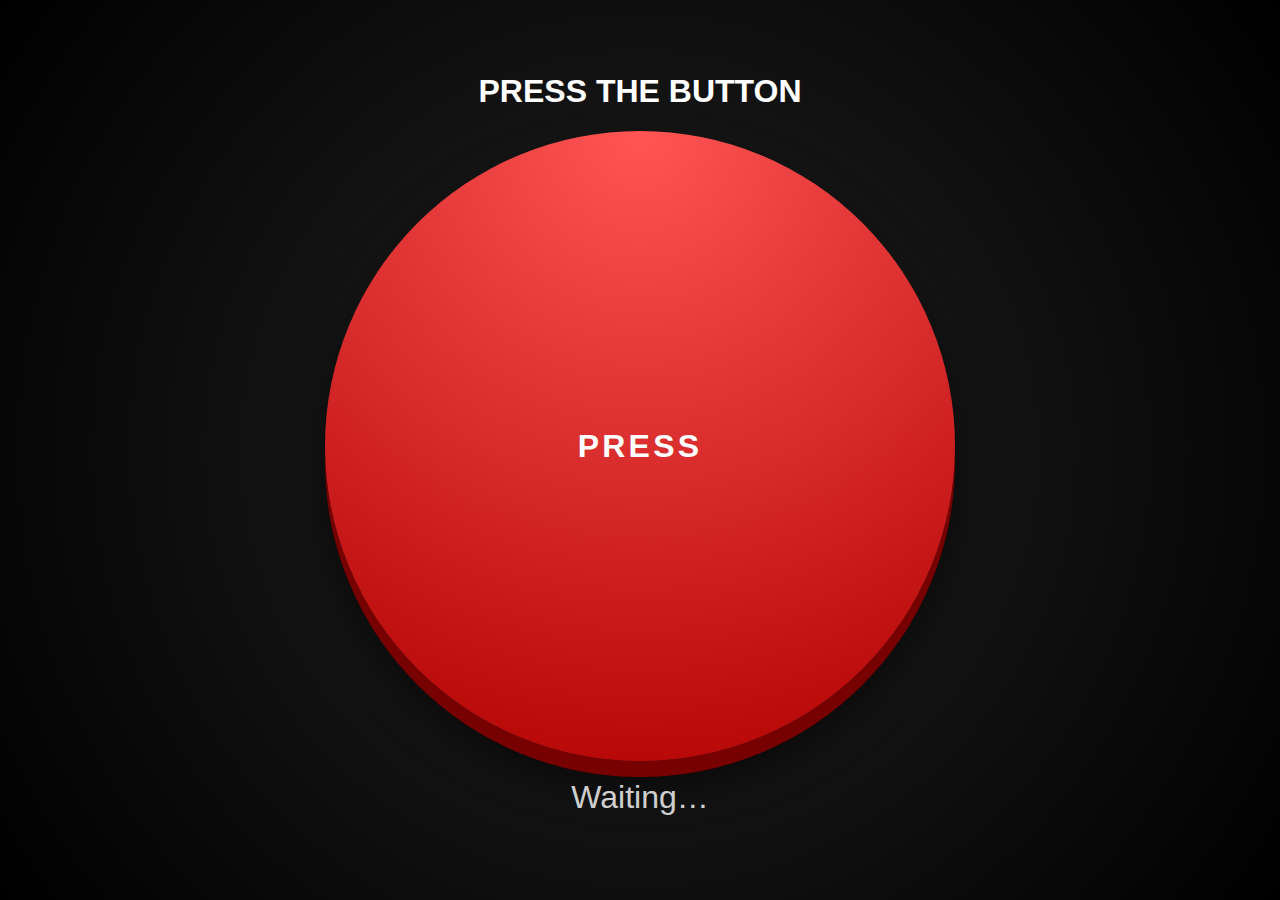
<file: index.html>
<!DOCTYPE html>
<html lang="en">
<head>
  <meta charset="UTF-8">
  <title>Button</title>
  <link rel="stylesheet" href="style.css">
</head>
<body>
  <div class="container">
    <h1>PRESS THE BUTTON</h1>
    <button id="bigButton">PRESS</button>
    <p id="status">Waiting…</p>
  </div>

  <script src="script.js"></script>
</body>
</html>
</file>
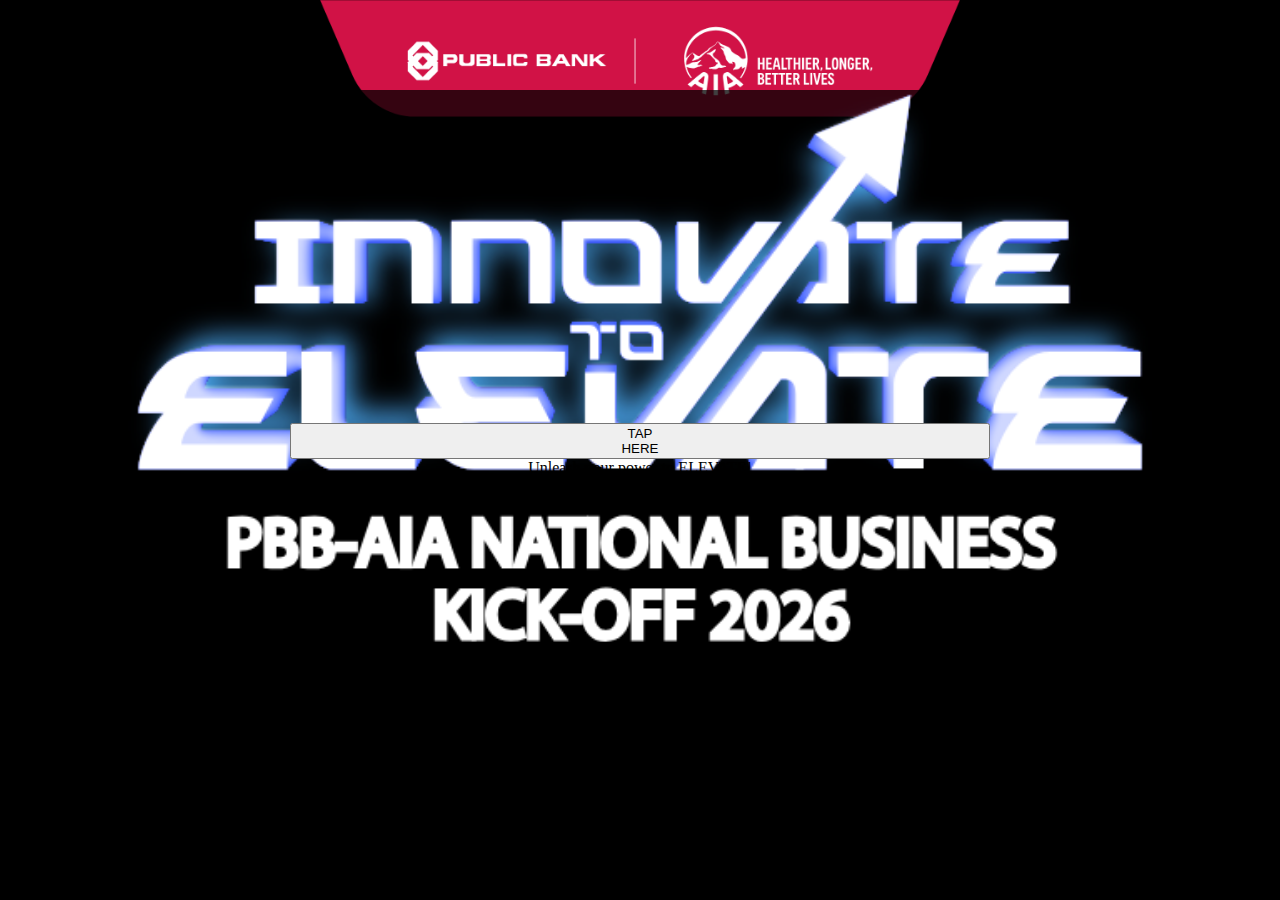
<file: dest/index.html>
<!DOCTYPE html>
<html lang="en">
<head>
  <meta charset="UTF-8" />

  <!-- Mobile-safe viewport -->
  <meta
    name="viewport"
     content="width=device-width, initial-scale=1, maximum-scale=1, user-scalable=no, orientation=landscape">

  <!-- Link external CSS -->
  <link rel="stylesheet" href="style.css" />
</head>
<body>
  <img src="logo.png" alt="PBB-AIA" class="logo">
  <img src="title.png" alt="INNOVATE TO ELEVATE" class="title-img">
  <div class="container">
    <!-- Sci-Fi Frame with Title -->
    <div class="frame-wrapper">

    </div>

    <!-- Neon Button -->
    <button id="bigButton" aria-label="Press button">
      <span class="button-text">
        TAP<br>HERE
      </span>
    </button>

    <!-- Status Text -->
    <div id="status">Unleash your power to ELEVATE!</div>
  </div>
  <script src="script.js"></script>

</body>
</html>
</file>
<file: style.css>
body {
  margin: 0;
  height: 100vh;
  background: radial-gradient(circle, #222, #000);
  display: flex;
  justify-content: center;
  align-items: center;
  font-family: Arial, sans-serif;
  color: white;
}

.container {
  min-height: 10svh;
  text-align: center;
  align-items: center;
}

.title {
  font-size: clamp(1.8rem, 6vw, 3.5rem);
  font-weight: 700;
  letter-spacing: 0.08em;
  margin-bottom: 4vh;
  text-align: center;
}

#bigButton {
  width: min(85vw, 85vh);
  height: min(85vw, 85vh);

  border-radius: 50%;
  border: none;

  font-size: clamp(2rem, 8vw, 4rem);
  font-weight: 800;
  letter-spacing: 0.1em;

  background: radial-gradient(
    circle at top,
    #ff5555,
    #b00000
  );

  color: white;

  box-shadow:
    0 16px 0 #700,
    0 24px 40px rgba(0,0,0,0.6);

  cursor: pointer;
  transition:
    transform 0.1s ease,
    box-shadow 0.1s ease;
}

#bigButton:active {
  transform: translateY(10px);
  box-shadow:
    0 6px 0 #700,
    0 14px 24px rgba(0,0,0,0.6);
}


#status {
  margin-top: 20px;
  align-items: center;
  font-size: clamp(1rem, 7vw, 3.5rem);
  opacity: 0.8;
}

@media (orientation: landscape) {
  #bigButton {
    width: min(70vw, 70svh);
    height: min(70vw, 70svh);
    font-size: clamp(2rem, 4vw, 2rem);
    font-weight: 800;
    letter-spacing: 0.1em;
  }

  .title {
    font-size: clamp(1.8rem, 4vw, 2.5rem);
    margin-bottom: 2vh;
  }

  #status {
    font-size: clamp(1rem, 7vw, 2rem);
    margin-top: 2vh;
  }
}
</file>
<file: dest/style.css>
/* =========================
       GLOBAL SAFETY
       ========================= */
    html, body {
      margin: 0;
      width: 100%;
      height: 100%;
      background: black;
      overflow: hidden;
    }

    /* =========================
       PAGE LAYOUT
       ========================= */
    body {
      width: 100vw;
      height: 100vh;

      position: relative;
      overflow: hidden;
    }

    #viewport {
      width: 100vw;
      height: 100vh;
      background: black;
      overflow: hidden;
      display: flex;
      justify-content: center;
    }

    #stage {
      width: 100vw;
      height: 100vh;
      position: relative;
      background-image: url("bg.png");
      background-size: cover;
      background-position: center;
      background-repeat: no-repeat;
      justify-content: center;
    }

    /* Container that holds the button and image */
    .container {
      position: relative; /* So it doesn't interfere with background */
      text-align: center;
      display: flex;
      flex-direction: column;
      justify-content: center;
      align-items: center;
      width: 100%;
      height: 100%;
    }

    .logo {
      position: absolute;
      top: 0%;
      left: 50%;
      transform: translateX(-50%);
      max-width: 100%;
      width: 50vw;
      height: auto;
    }

    .title-img {
      position: absolute;
      top: 10%;
      left: 50%;
      transform: translateX(-50%);
      max-width: 100%;
      width: 80vw;
      height: auto;
    }

      .title-img-bottom {
      position: absolute;
      top: 80%;
      left: 50%;
      transform: translateX(-50%);
      max-width: 100%;
      width: 50vw;
      height: auto;
    }

    .outline {
      position: absolute;
      top: 5%;
      left: 50%;
      transform: translateX(-50%);
      width: 100vw;
      height: 95vh;
      object-fit: fill;
    }

    /* =========================
       NEON CIRCULAR BUTTON
       ========================= */
    .button-wrapper {
      position: absolute;
      top: 60%;
      transform: translateY(-50%);
      display: flex;
      justify-content: center;
      align-items: center;
    }

    #bigButton {
      width: 80vw;
      height: auto;
      max-width: 700px;
      object-fit: cover;
      cursor: pointer;

      display: block;
      margin: 0 auto;
      
      -webkit-tap-highlight-color: transparent;
      -webkit-touch-callout: none;  /* iOS: disables long-press menu */
      -webkit-user-select: none;    /* disables text selection */
      user-select: none;            /* disables text selection on desktop */
      -webkit-user-drag: none;      /* prevents dragging image */
      touch-action: manipulation;   /* disables pinch/zoom/scroll gestures */
      
      transition: filter 0.5s ease-in-out, transform 0.2s ease;
    }

    #bigButton:active {
      transform: scale(0.95);
      filter: drop-shadow(0 0 40px rgba(0, 255, 220, 1))
              drop-shadow(0 0 70px rgba(0, 255, 220, 0.9))
              drop-shadow(0 0 150px rgba(0, 255, 220, 0.7));
      transition: filter 0.5s ease-out;
    }

  /* =========================
   Breathing effect for LED glow (animated) 
   ========================= */
    /* @keyframes breath {
      0% {
        filter: drop-shadow(0 0 10px rgba(0, 255, 220, 0.7))
                drop-shadow(0 0 30px rgba(0, 255, 220, 0.5))
                drop-shadow(0 0 60px rgba(0, 255, 220, 0.3));
      }
      50% {
        filter: drop-shadow(0 0 15px rgba(0, 255, 220, 0.9))
                drop-shadow(0 0 40px rgba(0, 255, 220, 0.7))
                drop-shadow(0 0 90px rgba(0, 255, 220, 0.5));
      }
      100% {
        filter: drop-shadow(0 0 10px rgba(0, 255, 220, 0.7))
                drop-shadow(0 0 30px rgba(0, 255, 220, 0.5))
                drop-shadow(0 0 60px rgba(0, 255, 220, 0.3));
      }
    }

    #bigButton.led-on {
      filter: drop-shadow(0 0 15px rgba(0, 255, 220, 1))
              drop-shadow(0 0 35px rgba(0, 255, 220, 0.9))
              drop-shadow(0 0 80px rgba(0, 255, 220, 0.6));
    } */

/* =========================
   Mobile Responsiveness
   ========================= */
@media screen and (max-width: 768px) {
  #bigButton {
    width: 70vw;  /* Larger on small screens */
    height: auto; /* Keep aspect ratio for mobile */
  }

  .button-wrapper {
    top: 63%;
  }
}

@media screen and (max-width: 445px) {
  #bigButton {
    width: 80vw;  /* Maximize width on very small screens */
    height: auto; /* Keep aspect ratio */
  }
}

@media screen and (max-width: 320px) {
  #bigButton {
    width: 90vw; /* Almost full width for ultra-small screens */
    height: auto; /* Maintain aspect ratio */
  }
}

body.landscape #viewport {
  overflow-y: auto;
}

body.landscape #stage {
  height: 420vh;
  background-size: cover;
  background-position: top center;
}

body.landscape .container {
  height: 400vh;
}

body.landscape .outline {
  height: 400vh;
}
</file>
